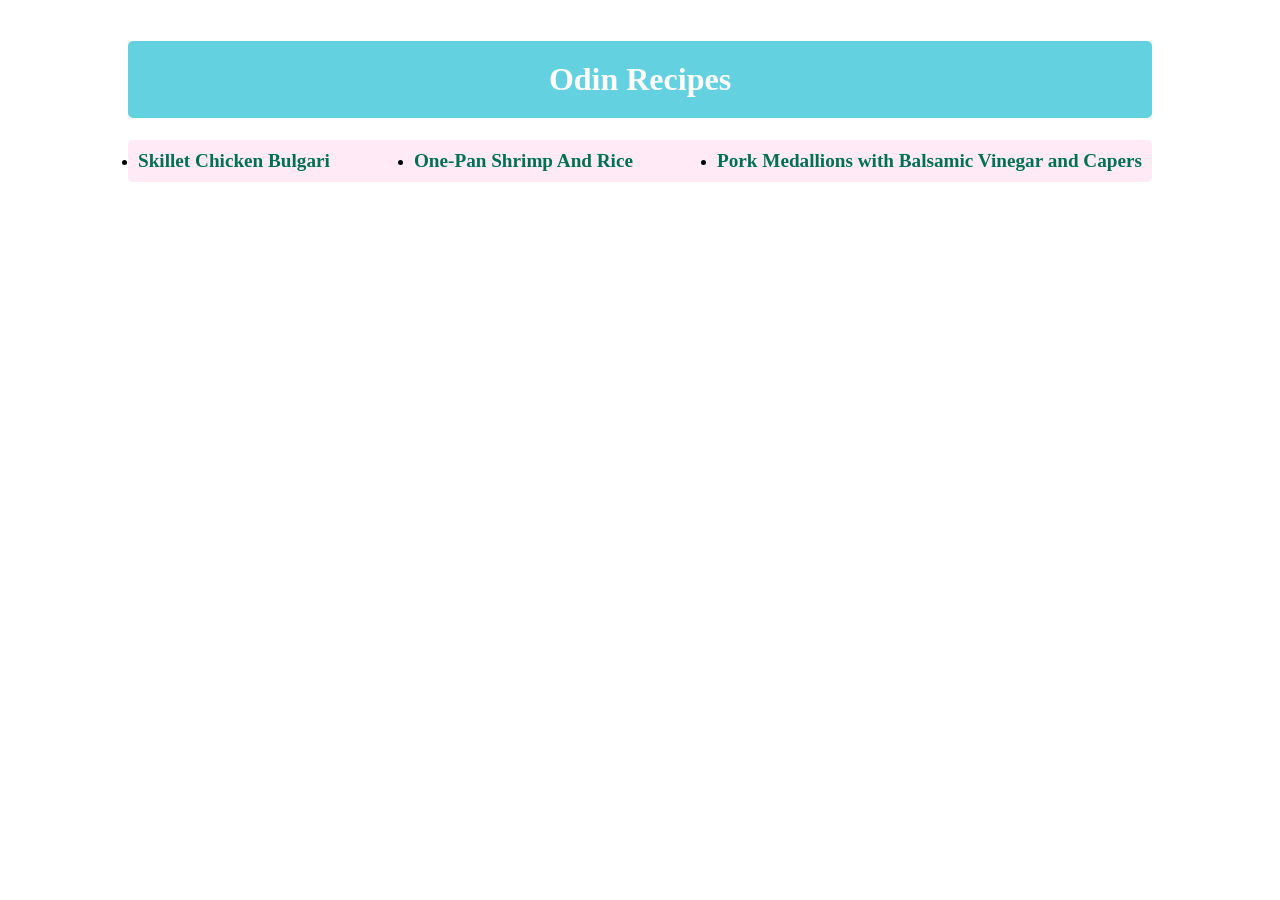
<file: index.html>
<!DOCTYPE html>
<html lang="en">

<head>
    <meta charset="UTF-8">
    <title>Odin HTML Project</title>
    <link rel="stylesheet" href="style.css">
</head>

<body>

    <div class="container">
        <h1>Odin Recipes</h1>
        <ul class="recipe-list">
            <li><a href="recipes/chicken.html">Skillet Chicken Bulgari</a></li>
            <li><a href="recipes/rice.html">One-Pan Shrimp And Rice</a></li>
            <li><a href="recipes/vinegar.html">Pork Medallions with Balsamic Vinegar and Capers</a></li>
        </ul>
    </div>

</body>

</html>
</file>
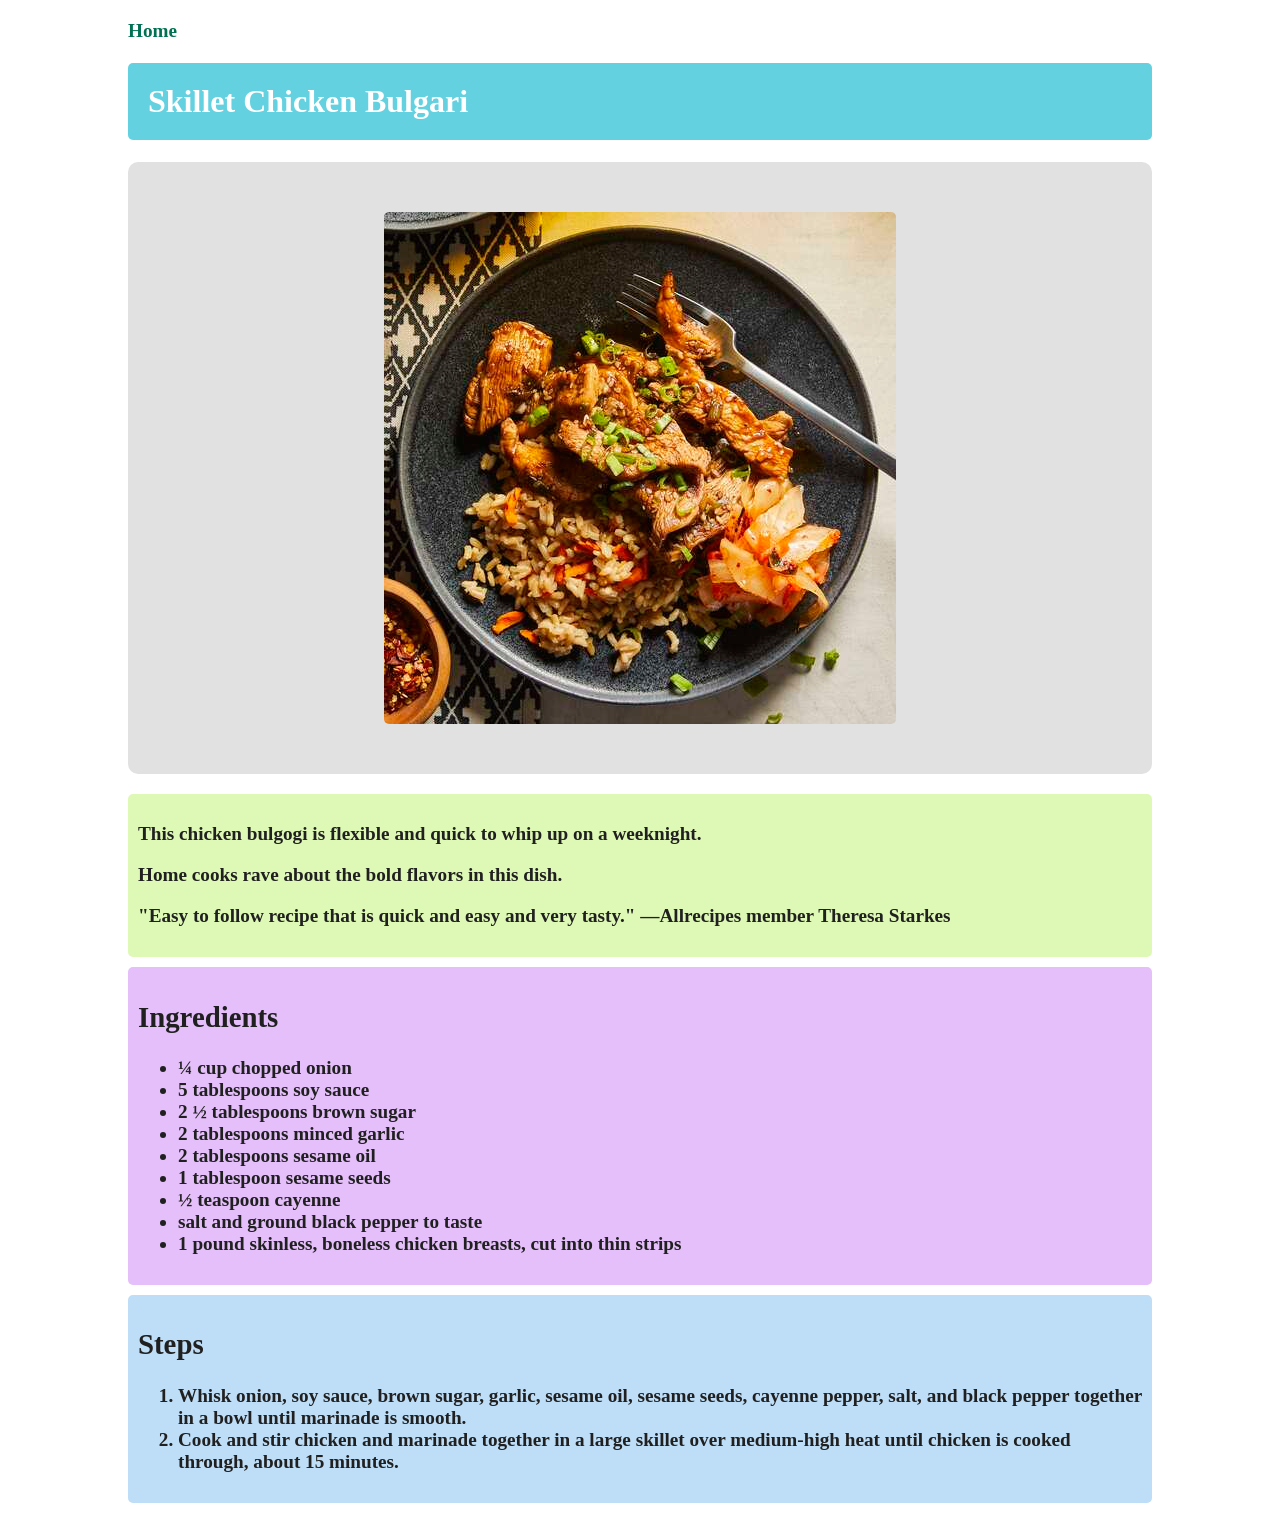
<file: recipes/chicken.html>
<!DOCTYPE html>
<html lang="en">

<head>
    <meta charset="UTF-8">
    <title>Skillet Chicken Bulgari</title>
    <link rel="stylesheet" href="../style.css">
</head>

<body>

    <a href="../index.html">Home</a>
    <h1>Skillet Chicken Bulgari</h1>
    <div class="food-img">
        <img src="../images/SkilletChickenBulgari.jpeg" alt="Skillet Chicken Bulgari">
    </div>

    <div class="food-title">
        <p>This chicken bulgogi is flexible and quick to whip up on a weeknight.</p>
        <p>Home cooks rave about the bold flavors in this dish.</p>
        <p>"Easy to follow recipe that is quick and easy and very tasty." —Allrecipes member Theresa Starkes</p>
    </div>
    <div class="food-ingredients">
        <h2>Ingredients</h2>
        <ul>
            <li>¼ cup chopped onion</li>
            <li>5 tablespoons soy sauce</li>
            <li>2 ½ tablespoons brown sugar</li>
            <li>2 tablespoons minced garlic</li>
            <li>2 tablespoons sesame oil</li>
            <li>1 tablespoon sesame seeds</li>
            <li>½ teaspoon cayenne</li>
            <li>salt and ground black pepper to taste</li>
            <li>1 pound skinless, boneless chicken breasts, cut into thin strips</li>
        </ul>
    </div>

    <div class="food-steps">
        <h2>Steps</h2>
        <ol>
            <li>Whisk onion, soy sauce, brown sugar, garlic, sesame oil, sesame seeds, cayenne pepper, salt, and black
                pepper together in a bowl until marinade is smooth.</li>
            <li>Cook and stir chicken and marinade together in a large skillet over medium-high heat until chicken is
                cooked through, about 15 minutes.</li>
        </ol>
    </div>

</body>

</html>
</file>
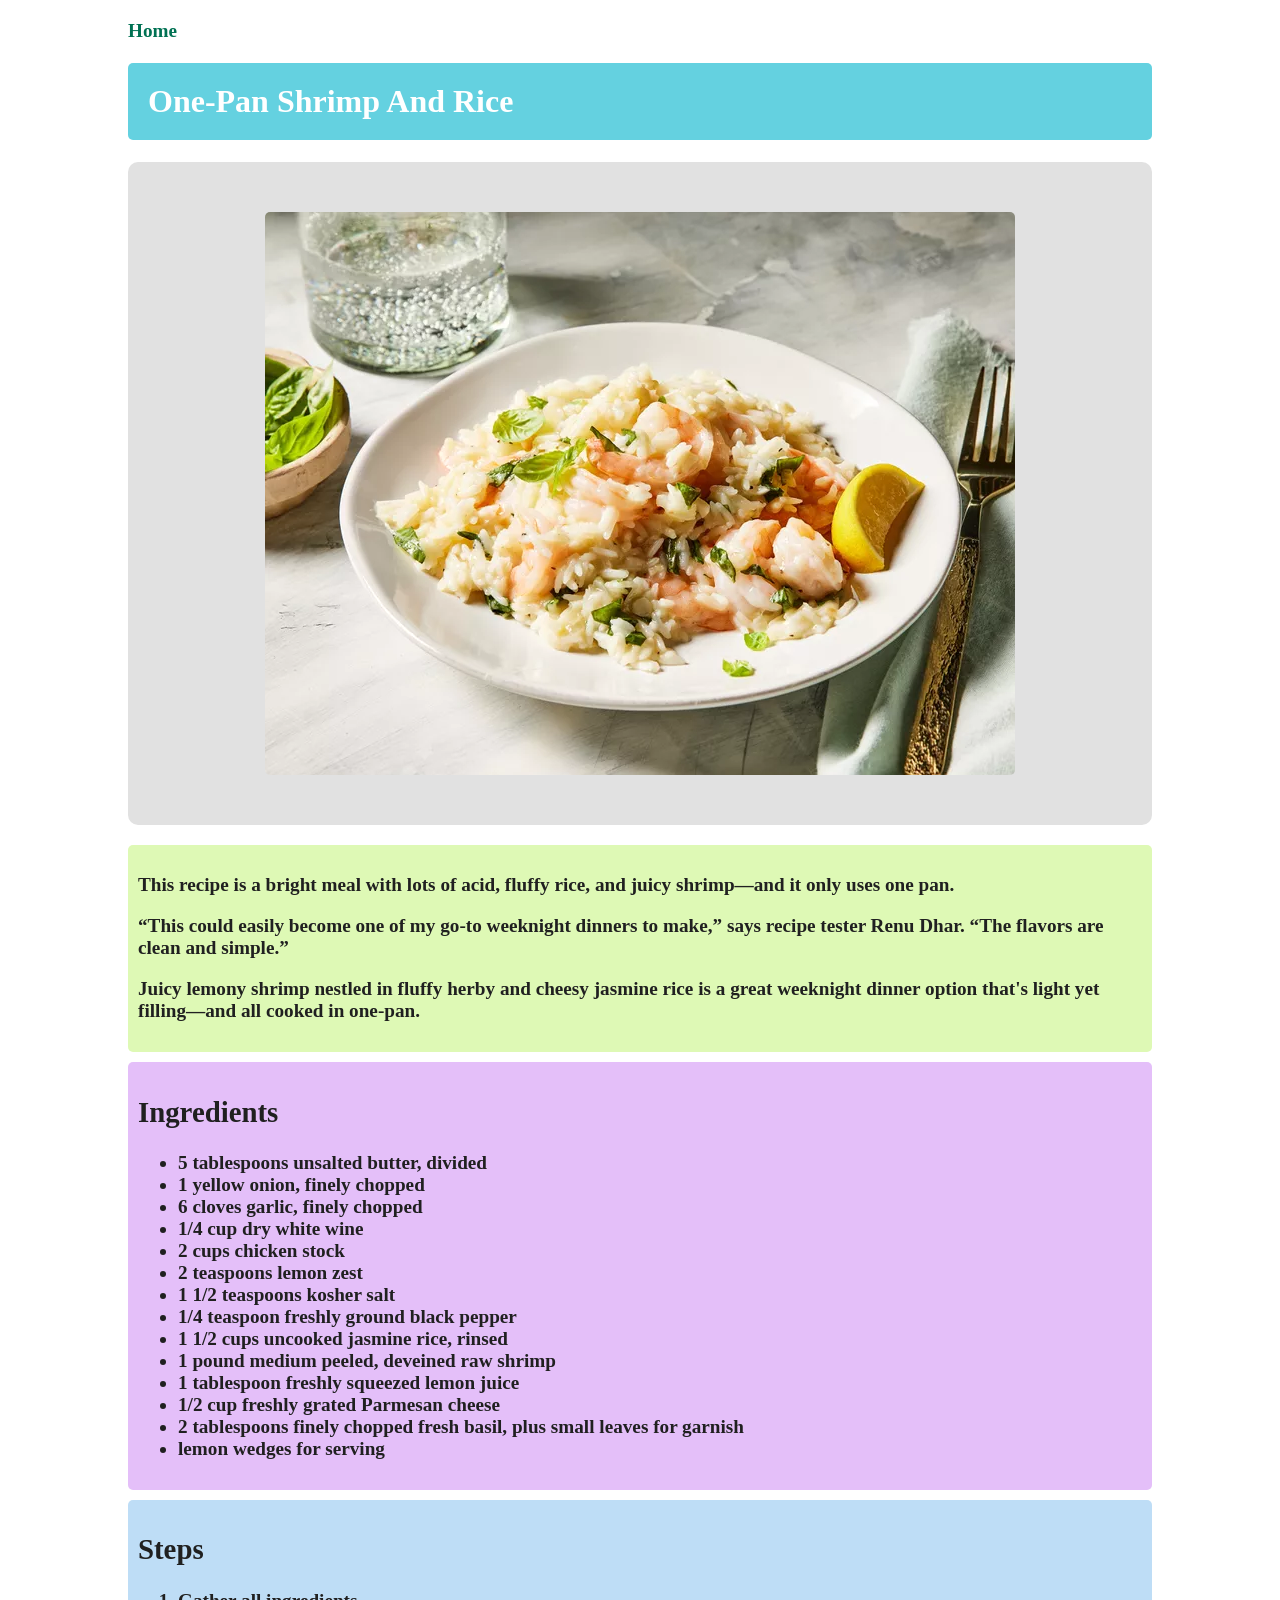
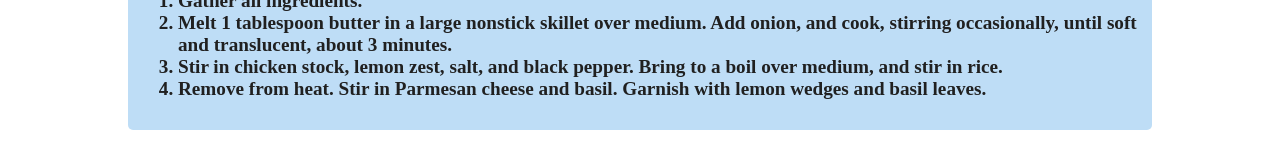
<file: recipes/rice.html>
<!DOCTYPE html>
<html lang="en">

<head>
    <meta charset="UTF-8">
    <title>One-Pan Shrimp And Rice</title>
    <link rel="stylesheet" href="../style.css">
</head>

<body>

    <a href="../index.html">Home</a>
    <h1>One-Pan Shrimp And Rice</h1>
    <div class="food-img">
        <img src="../images/rice.webp" alt="One-Pan Shrimp And Rice">
    </div>

    <div class="food-title">
        <p>This recipe is a bright meal with lots of acid, fluffy rice, and juicy shrimp—and it only uses one pan. </p>
        <p>“This could easily become one of my go-to weeknight dinners to make,” says recipe tester Renu Dhar. “The
            flavors
            are clean and simple.”</p>
        <p>Juicy lemony shrimp nestled in fluffy herby and cheesy jasmine rice is a great weeknight dinner option that's
            light yet filling—and all cooked in one-pan.</p>
    </div>
    <div class="food-ingredients">
        <h2>Ingredients</h2>
        <ul>
            <li>5 tablespoons unsalted butter, divided</li>
            <li>1 yellow onion, finely chopped</li>
            <li>6 cloves garlic, finely chopped</li>
            <li>1/4 cup dry white wine</li>
            <li>2 cups chicken stock</li>
            <li>2 teaspoons lemon zest</li>
            <li>1 1/2 teaspoons kosher salt</li>
            <li>1/4 teaspoon freshly ground black pepper</li>
            <li>1 1/2 cups uncooked jasmine rice, rinsed</li>
            <li>1 pound medium peeled, deveined raw shrimp</li>
            <li>1 tablespoon freshly squeezed lemon juice</li>
            <li>1/2 cup freshly grated Parmesan cheese</li>
            <li>2 tablespoons finely chopped fresh basil, plus small leaves for garnish</li>
            <li>lemon wedges for serving</li>
        </ul>
    </div>
    <div class="food-steps">
        <h2>Steps</h2>
        <ol>
            <li>Gather all ingredients.</li>
            <li>Melt 1 tablespoon butter in a large nonstick skillet over medium. Add onion, and cook, stirring
                occasionally, until soft and translucent, about 3 minutes.</li>
            <li>Stir in chicken stock, lemon zest, salt, and black pepper. Bring to a boil over medium, and stir in
                rice.
            </li>
            <li>Remove from heat. Stir in Parmesan cheese and basil. Garnish with lemon wedges and basil leaves.</li>
        </ol>
    </div>
</body>

</html>
</file>
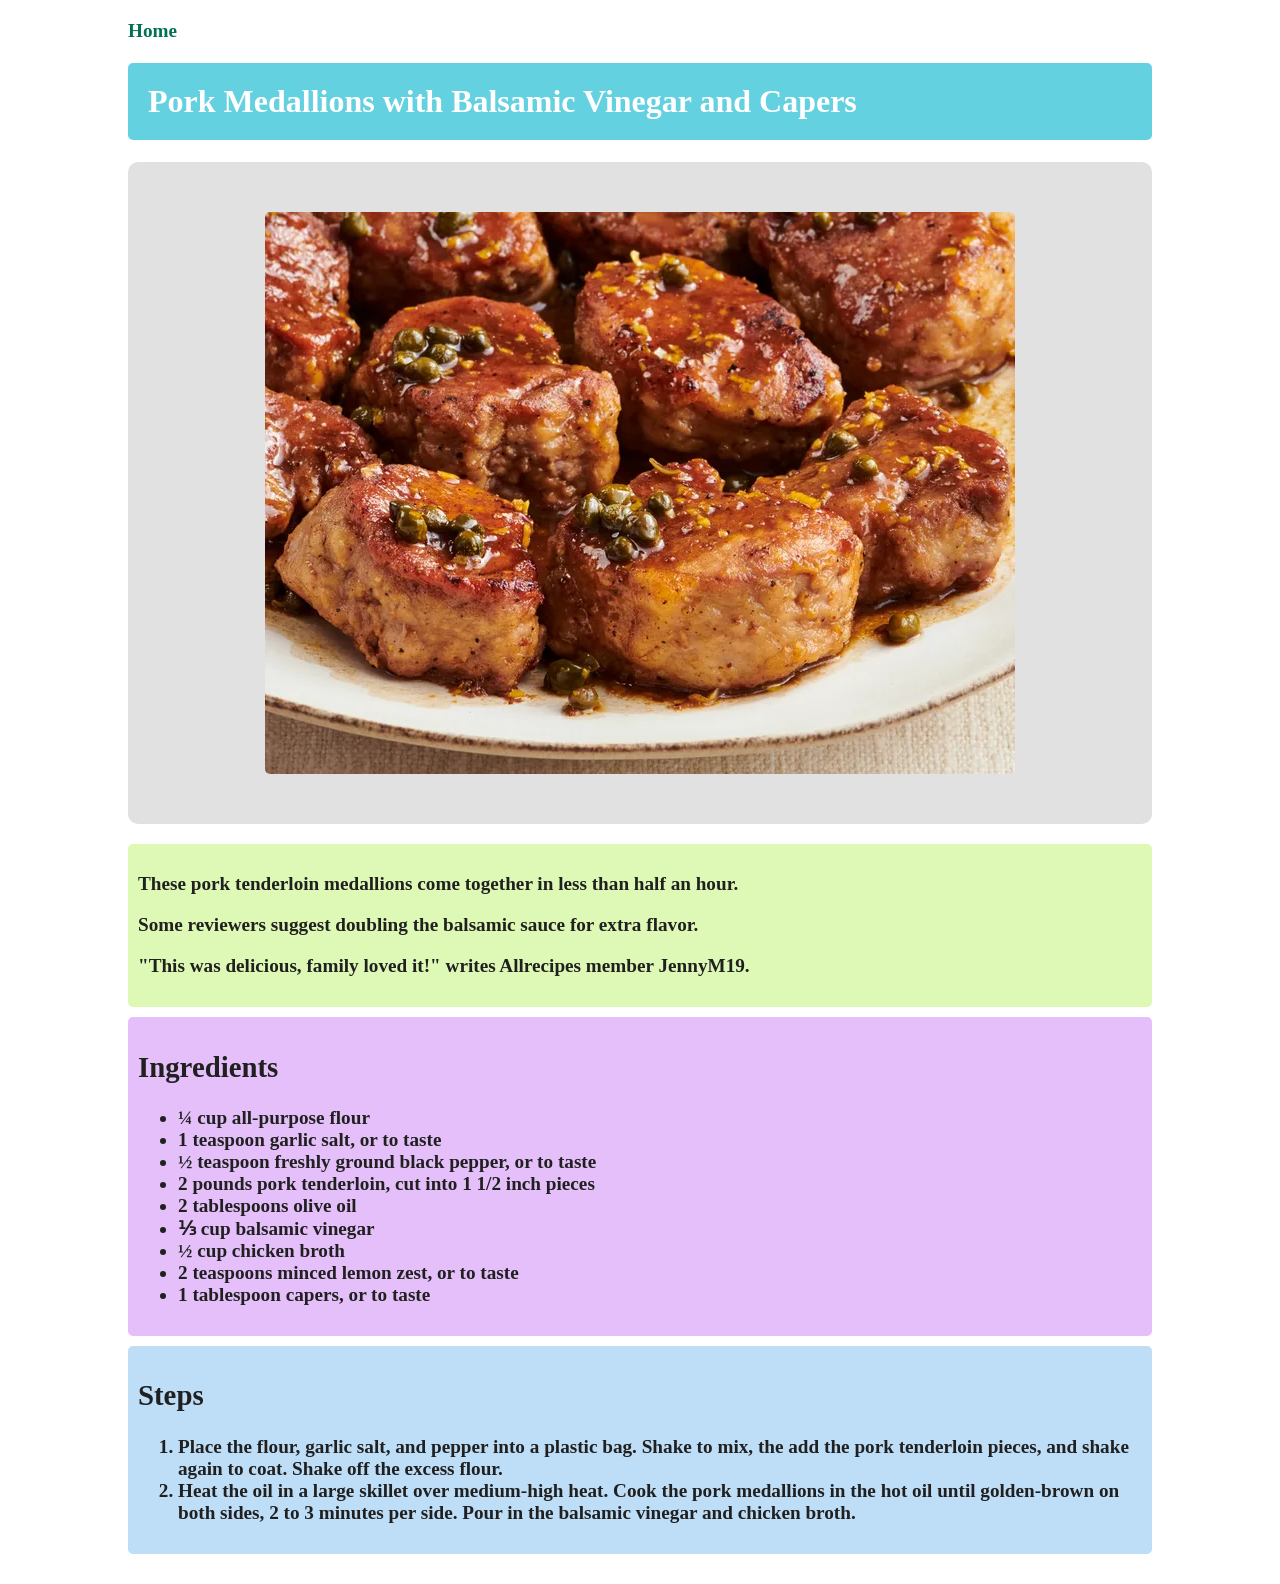
<file: recipes/vinegar.html>
<!DOCTYPE html>
<html lang="en">

<head>
    <meta charset="UTF-8">
    <title>Pork Medallions with Balsamic Vinegar and Capers</title>
    <link rel="stylesheet" href="../style.css">
</head>

<body>

    <a href="../index.html">Home</a>

    <h1>Pork Medallions with Balsamic Vinegar and Capers</h1>
    <div class="food-img">
        <img src="../images/vinegar.webp" alt="Pork Medallions with Balsamic Vinegar and Capers">
    </div>

    <div class="food-title">
        <p> These pork tenderloin medallions come together in less than half an hour.</p>
        <p>Some reviewers suggest doubling the balsamic sauce for extra flavor.</p>
        <p>"This was delicious, family loved it!" writes Allrecipes member JennyM19.</p>
    </div>

    <div class="food-ingredients">
        <h2>Ingredients</h2>
        <ul>
            <li>¼ cup all-purpose flour</li>
            <li>1 teaspoon garlic salt, or to taste</li>
            <li>½ teaspoon freshly ground black pepper, or to taste</li>
            <li>2 pounds pork tenderloin, cut into 1 1/2 inch pieces</li>
            <li>2 tablespoons olive oil</li>
            <li>⅓ cup balsamic vinegar</li>
            <li>½ cup chicken broth</li>
            <li>2 teaspoons minced lemon zest, or to taste</li>
            <li>1 tablespoon capers, or to taste</li>
        </ul>
    </div>

    <div class="food-steps">
        <h2>Steps</h2>
        <ol>
            <li>
                Place the flour, garlic salt, and pepper into a plastic bag. Shake to mix, the add the pork
                tenderloin
                pieces, and shake again to coat. Shake off the excess flour.
            </li>
            <li>
                Heat the oil in a large skillet over medium-high heat. Cook the pork medallions in the hot oil until
                golden-brown on both sides, 2 to 3 minutes per side. Pour in the balsamic vinegar and chicken broth.
            </li>
        </ol>
    </div>


</body>

</html>
</file>
<file: style.css>
* {
    box-sizing: border-box;
    border-radius: 5px;
}

body {
    margin: 0 auto;
    width: 80%;
    padding: 20px 0px;
    font-family: Times, serif;
}

h1 {
    background-color: #64d1e0;
    color: white;
    padding: 20px;
}

a {
    text-decoration: none;
    color: #007153;
    font-weight: bold;
    font-size: 1.2em;
}


ul li {
    margin: auto 0;
}


.container h1 {
    text-align: center;
}

.food-img {
    display: flex;
    justify-content: center;
    align-items: center;
    margin-bottom: 20px;
    background-color: #e1e1e1;
    padding: 50px;
    border-radius: 10px;
}

a:hover {
    color: #f39b03;
    background-color: rgb(94, 94, 94);

}

.recipe-list {
    display: flex;
    justify-content: space-between;
    background-color: rgb(255, 234, 245);
    padding: 10px;
}

.food-title {
    background-color: #def9b5;
}

.food-ingredients {
    background-color: #e4bff9;

}

.food-steps {
    background-color: #beddf6;

}

.food-title,
.food-ingredients,
.food-steps {
    padding: 10px;
    margin: 10px 0;
    font-family: fantasy;
    font-size: 1.2em;
    color: #202020;
    font-weight: bold;
}
</file>
